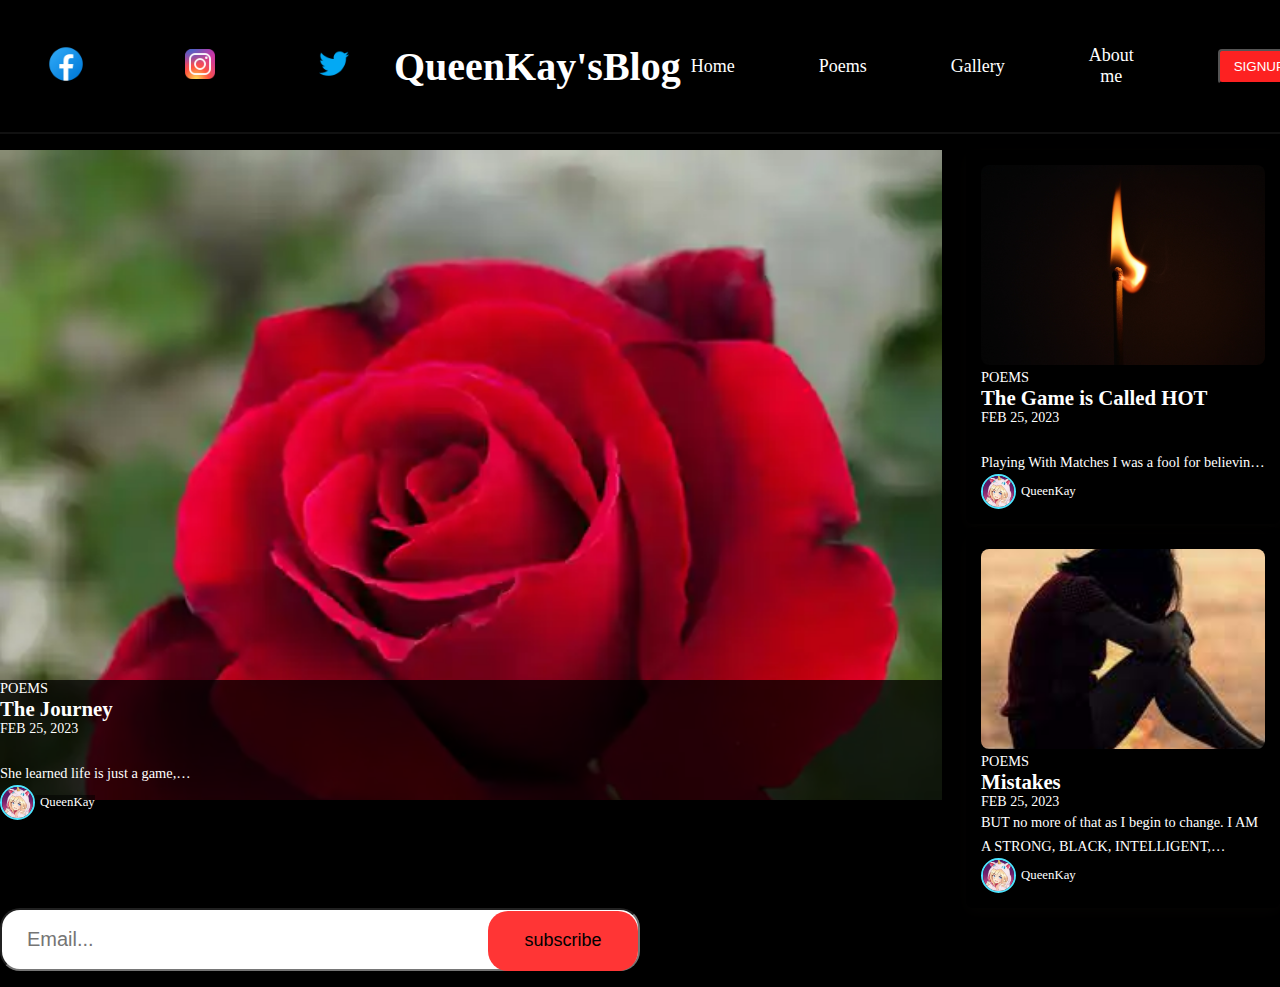
<file: index.html>
<!DOCTYPE html>
<html lang="en">
<head>
    <meta charset="UTF-8">
    <meta http-equiv="X-UA-Compatible" content="IE=edge">
    <meta name="viewport" content="width=device-width, initial-scale=1.0">
    <title>Personal Blog</title>
    <meta name="title" content="Personal Blog">
    <meta name="description" content="This is a blog made by Kaleb">
    <link rel="shortcut icon" href="./favion.svg" type="image/svg+xml">
    <link rel="stylesheet" href="style.css">

<body>
    <section class="home" id="home">
        <div class="home-text container">
            <ul class="sci">
                <li><a href="#"><i class="bx bxl-facebook">
                    <img src="icons/icons8-facebook-48.png">
                </i></a></li>
                <li><a href="#"><i class="bx bxl-instagram">
                    <img src="icons/icons8-instagram-48.png">
                </i></a></li>
                <li><a href="#"><i class="bx bxl-twitter">
                    <img src="icons/icons8-twitter-48.png">
                </i></a></li>
            </ul>
            <h2 class="home-title">QueenKay's<span>Blog</span></h2>
            <ul>
                <a href="/index.html">
                    <li>Home</li>
                </a>
                <a href="poem.html">
                    <li>Poems</li>
                </a>
                <a href="/Gallery.html">
                    <li>Gallery</li>
                </a>
                <a href="/about.html">
                    <li>About me</li>
                </a>

                <li>
                    <button class="login">
                        Signup
                    </button>
                </li>


            </ul>
           

        </div>
    </section>

    <div class="post">
         <!-- post 1 -->
        <div class="featured">
            <div class="featured-info">
                <h2 class="category">poems</h2>
                <a href="#" class="post-title">The Journey</a>
                <span class="post-date">Feb 25, 2023</span>
                <p class="post-description"><br> She learned life is just a game,</br>
                    one with many names.
                </p>
                <div class="profile">
                    <img src="avatars/avatar1.jpg" alt="" class="profile-img">
                    <span class="profile-name">QueenKay</span>
                </div>
            </div>
        </div>
    
        <div class="old_featured">
            <!-- post 2 -->
            <div class="post-box motherhood">
                <img src="images/Poem2image.jpeg" alt="motherhood" class="post-img">
                <h2 class="category">poems</h2>
                <a href="post.html" class="post-title">The Game is Called HOT</a>
                <span class="post-date">Feb 25, 2023</span>
                <p class="post-description"><br>Playing With Matches
                    I was a fool for believing you,</br>
                    could light me up without burning me down...
                </p>
                <div class="profile">
                    <img src="/avatars/avatar1.jpg" alt="" class="profile-img">
                    <span class="profile-name">QueenKay</span>
                </div>
            </div>
            <!-- post 3 -->
            <div class="post-box motherhood">
                <img src="images/poem5iimage.jpg" alt="motherhood" class="post-img">
                <h2 class="category">poems</h2>
                <a href="#" class="post-title">Mistakes</a>
                <span class="post-date">Feb 25, 2023</span>
                <p class="post-description"> BUT
                    no more of that as I begin to change.
                    I AM A STRONG, BLACK, INTELLIGENT, 
                    INDEPENDENT, SINGLE-MOTHER--
                    who's finally ready to WIN the game...
                </p>
                <div class="profile">
                    <img src="avatars/avatar1.jpg" alt="" class="profile-img">
                    <span class="profile-name">QueenKay</span>
                </div>
            </div>
            
        </div>
 
    </div>
    <div class="searchbar_container">
        <input type="text" placeholder="Email..." class="searchbar">
        
        <button class="subscribebtn">
            subscribe
        </button>
    </div>
    <script src="https://cdnjs.cloudflare.com/ajax/libs/jquery/3.6.3/jquery.min.js" integrity="sha512-STof4xm1wgkfm7heWqFJVn58Hm3EtS31XFaagaa8VMReCXAkQnJZ+jEy8PCC/iT18dFy95WcExNHFTqLyp72eQ==" crossorigin="anonymous" referrerpolicy="no-referrer"></script>
    <script src="script.js"></script>
</body>
</html>
</file>
<file: style.css>
*{
    margin: 0px;
    padding: 0px;
    scroll-behavior: smooth;
    scroll-padding-top: 2rem;
    box-sizing: border-box;
    background-color: black;
}

/* root values*/
:root{
    --container-color: #1a1e21;
    --second-color: rgba(77, 228, 255);
    --text-color: #172317;
    --bg-color: #fff;
}

::selection{
    color: var(--bg-color);
    background-color: var(--second-color);
}

a{
    text-decoration: none;
}

li{
    list-style: none;
}


img{
    width: 100%;
}

section{
    padding: 1rem;
}

.container{
    display: flex; 
    width: 100%;
    justify-content: space-between;
    align-items: center;
    text-align: center;
}

header{
    width: 100%;
    border-bottom: 2px solid #111;
}

header.shadow{
    box-shadow: 0 1px 4px hsla(0 4% 14% / 10%);
    transition: .5s;
}
header.shadow.logo{
    color: var(--text-color);
}



.login{
    padding: 8px 14px;
    text-transform: uppercase;
    font-weight: 500;
    border-radius: 4px;
    background-color: hsl(0, 98%, 56%);;
    color: var(--bg-color);
}

.login:hover{
    background-color: hsl(0, 98%, 56%);
    transition: .5s;
    border: 3px solid white;
}

.home{ 
    border-bottom: 2px solid #111;
    align-items: center;
}
.home ul{
    display: flex;
    align-items: center;
    gap: 4rem;

}
.home ul li{
    padding: 10px;
    font-size: 18px;
    color: white;

}
.home-text{
    color: white;
    margin-top: 0px;
    padding: 0px;
}

.home-title{
    font-size: 2.5rem;
}

.home-subtitle{
    font-size: 1rem;
    font-weight: 400;
}
/*=======================================featured post===============================================*/

.post{
    display: grid;
    grid-template-columns: 3fr 1fr;
    gap: 1.5rem;
    margin-top: 1rem;

}
.featured{
    height: 650px;
    background-image: url("images/Poem4image.jpg");
    background-repeat: no-repeat;
    background-size: cover;
    position: relative;
}

.featured-info{
    height: 120px;
    position: absolute;
    bottom: 0;
    right: 0;
    left: 0;
    color: #fff;
    background-color: rgba(0, 0, 0, .5);
}

/*======================================= searchbar ===============================================*/
.searchbar_container{
    align-items: center;
}

.subscribebtn{
    background-color: rgb(255, 53, 53);
    height: 60px;
    width: 150px;
    margin: -156px;
    border: none;
    border-radius: 20px;
    font-size: 18px;
    cursor: pointer;
}

.searchbar{
    background-color: #fff;
    height: 63px;
    width: 50%;
    border-radius: 20px;
    margin-bottom: 1rem;
    padding: 25px;
    font-size: 20px;

}
/*=======================================home side post===============================================*/
.old_featured{
    display: grid;
    grid-template-rows: auto;
    row-gap: 10px;
    color: #fff;
}

.post-box{
    box-shadow: 0 4px 14px hsl(35deg 25% 15% / 10%);
    padding: 15px;
    border-radius: 0.5rem;
    background-color: rgba(0, 0, 0, .5);
}

.post-img{
    width: 100%;
    height: 200px;
    object-fit: cover;
    object-position: center;
    border-radius: 0.5rem;

}

.category{
    font-size: 0.9rem;
    font-weight: 500;
    text-transform: uppercase;
    background-color: rgba(0, 0, 0, .5);
    color: #fff;
}

.post-title{
    font-size: 1.3rem;
    font-weight: 600;
    color: var(--text-color);
    display: -webkit-box;
    -webkit-line-clamp: 2;
    -webkit-box-orient: vertical;
    overflow: hidden;
    background-color: rgba(0, 0, 0, .5);
    color: #fff;
}

.post-date{
    display: flex;
    font-size: 0.875rem;
    text-transform: uppercase;
    font-weight: 400;
    background-color: rgba(0, 0, 0, .5);
    color: #fff;

}

.post-description{
    font-size: 0.9rem;
    line-height: 1.5rem;
    display: -webkit-box;
    -webkit-line-clamp: 2;
    -webkit-box-orient: vertical;
    overflow: hidden;
    background-color: rgba(0, 0, 0, .5);
    color: #fff;
}

.profile{
    display: flex;
    align-items: center;
    background-color: rgba(0, 0, 0, .5);
}

.profile-img{
    width: 35px;
    height: 35px;
    border-radius: 50%;
    object-fit: cover;
    object-position: center;
    border: 2px solid var(--second-color);
    background-color: rgba(0, 0, 0, .5);
}

.profile-name{
    font-size: .8rem;
    font-weight: 500;
    background-color: rgba(0, 0, 0, .5);
    padding-left: 5px;
}
/*=======================================Footer===============================================*/

.sci{

    display: flex;
}

.sci li{
    list-style: none;
}

.sci li a{
    display: inline-block;
    width: 40px;
    height: 40px;
    background: #222;
    display: flex;
    justify-content: center;
    align-items: center;
    text-decoration: none;
    border-radius: 4px;
    transition: .5s;
}

.sci li a:hover{
    background: rgb(77, 228, 255);
}

.sci i a .bx{
    color: #fff;
    font-size: 20px;
}
/*======================================= gallery page ===============================================*/
.gallery{
    display: grid;
    height: 80vh;
    place-content: center;
    color: #fff;
}

/*======================================= gallery page ===============================================*/
.about{
    display: grid;
    height: 80vh;
    place-content: center;
    color: #fff;
}

/*======================================= footer ===============================================*/
footer{
    position: relative;
    width: 100%;
    height: auto;
    padding: 50px 100px;
    margin-top: 3rem;
    display: flex;
    font-family: sans-serif;
    justify-content: space-between;
}

.footer-container{
    display: flex;
    justify-content: space-between;
    flex-wrap: wrap;
    flex-direction: row;
}

.footer-container .sec{
    margin-right: 30px;
}

.footer-container .sec.aboutus{
    width: 40%;
}

.footer-container h2{
    position: relative;
    color: #fff;
    margin-bottom: 15px;
}

.footer-container h2::before{
    content: '';
    position: absolute;
    bottom: -5px;
    left: 0;
    width: 50px;
    height: 2px;
    background: rgb(77, 228, 255);
}

footer p{
    color: #fff;
}

.sci{
    margin: 20px;
    display: flex;
}

.sci li{
    list-style: none;
}

.sci li a{
    display: inline-block;
    width: 40px;
    height: 40px;
    background: #222;
    display: flex;
    justify-content: center;
    align-items: center;
    margin-right: 10px;
    text-decoration: none;
    border-radius: 4px;
    transition: .5s;
}

.sci li a:hover{
    background: rgb(77, 228, 255);
}

.sci i a .bx{
    color: #fff;
    font-size: 20px;
}

.quicklinks{
    position: relative;
    width: 25%;
}

.quicklinks ul li{
    list-style: none;
}

.quicklinks ul li a{
    color: #999;
    text-decoration: none;
    margin-bottom: 10px;
    display: inline-block;
    transition: .3s;
}

.quicklinks ul li a:hover{
    color: #fff;
}

.footer-container .contactBx{
    width: calc(35% - 60px);
    margin-right: 0 !important;
}

.contactBx .info{
    position: relative;
}

.contactBx .info li{
    display: flex !important;
    margin-bottom: 16px;
}

.contactBx .info li span:nth-child(1){
    color: #fff;
    font-size: 20px;
    margin-right: 10px;
}

.contactBx .info li span{
    color: #999;
}

.contactBx .info li a{
    color: #999;
    text-decoration: none;
    transition: .5s;
}

.contactBx .info li a:hover{
    color: #fff;
}

/*======================================= resopnsive ===============================================*/

@media (max-width: 1060px){
    .container{
        margin: 0 auto;
        width: 95%;
    }

    .home-text{
        width: 100%
    }
}

@media (max-width: 768px){
    .nav{
        padding: 10px 0;
    }

    section{
        padding: 2rem 0 !important;
    }

    .header-content{
        margin-top: 3rem !important;
    }

    .home{
        min-height: 380px;
    }

    .home-title{
        font-size: 3rem;
    }

    .header-title{
        font-size: 2rem;
    }

    .header-img{
        height: 370px;
    }

    .about{
        flex-direction: column;
    }

    .about .contentBx{
        min-width: 100%;
        width: 100%;
        text-align: center;
        padding-right: 0px;
    }

    .about .contentBx,
    .about .imgBx{
        min-width: 100%;
        width: 100%;
        padding-right: 0px;
        text-align: center;
    }

    .about .imgBx{
        min-height: 250px;
    }

    .btn2{
        margin-bottom: 30px;
    }

    .post-header{
        height: 435px;
    }

    .post-header{
        margin-top: 9rem !important;
    }
}

@media (max-width: 570px){
    .post-header{
        height: 390px;
    }

    .header-title{
        width: 100%;
    }

    .header-img{
        height: 340px;
    }
}

@media (max-width: 396px){
    .home-title{
        font-size: 2rem;
    }

    .home-subtitle{
        font-size: 0.9rem;
    }

    .home{
        min-height: 300px;
    }

    .post-box{
        padding: 10px;
    }

    .header-title{
        font-size: 1.4rem;
    }

    .header-img{
        height: 240px;
    }

    .post-header{
        height: 335px;
    }

    .header-img{
        height: 340px;
    }
}

/* Footer Media Query */
@media (max-width: 991px){
    footer{
        padding: 40px;
        font-size: 20px;
    }

    footer .footer-container{
        flex-direction: column;
    }

    footer .footer-container .sec{
        margin-right: 0;
        margin-bottom: 40px;
    }

    footer .footer-container .sec.aboutus{
        width: 100% !important;
    }

    footer .footer-container .quicklinks{
        width: 100%;
    }

    footer .footer-container .contactBx{
        width: 100%;
    }
}
</file>
